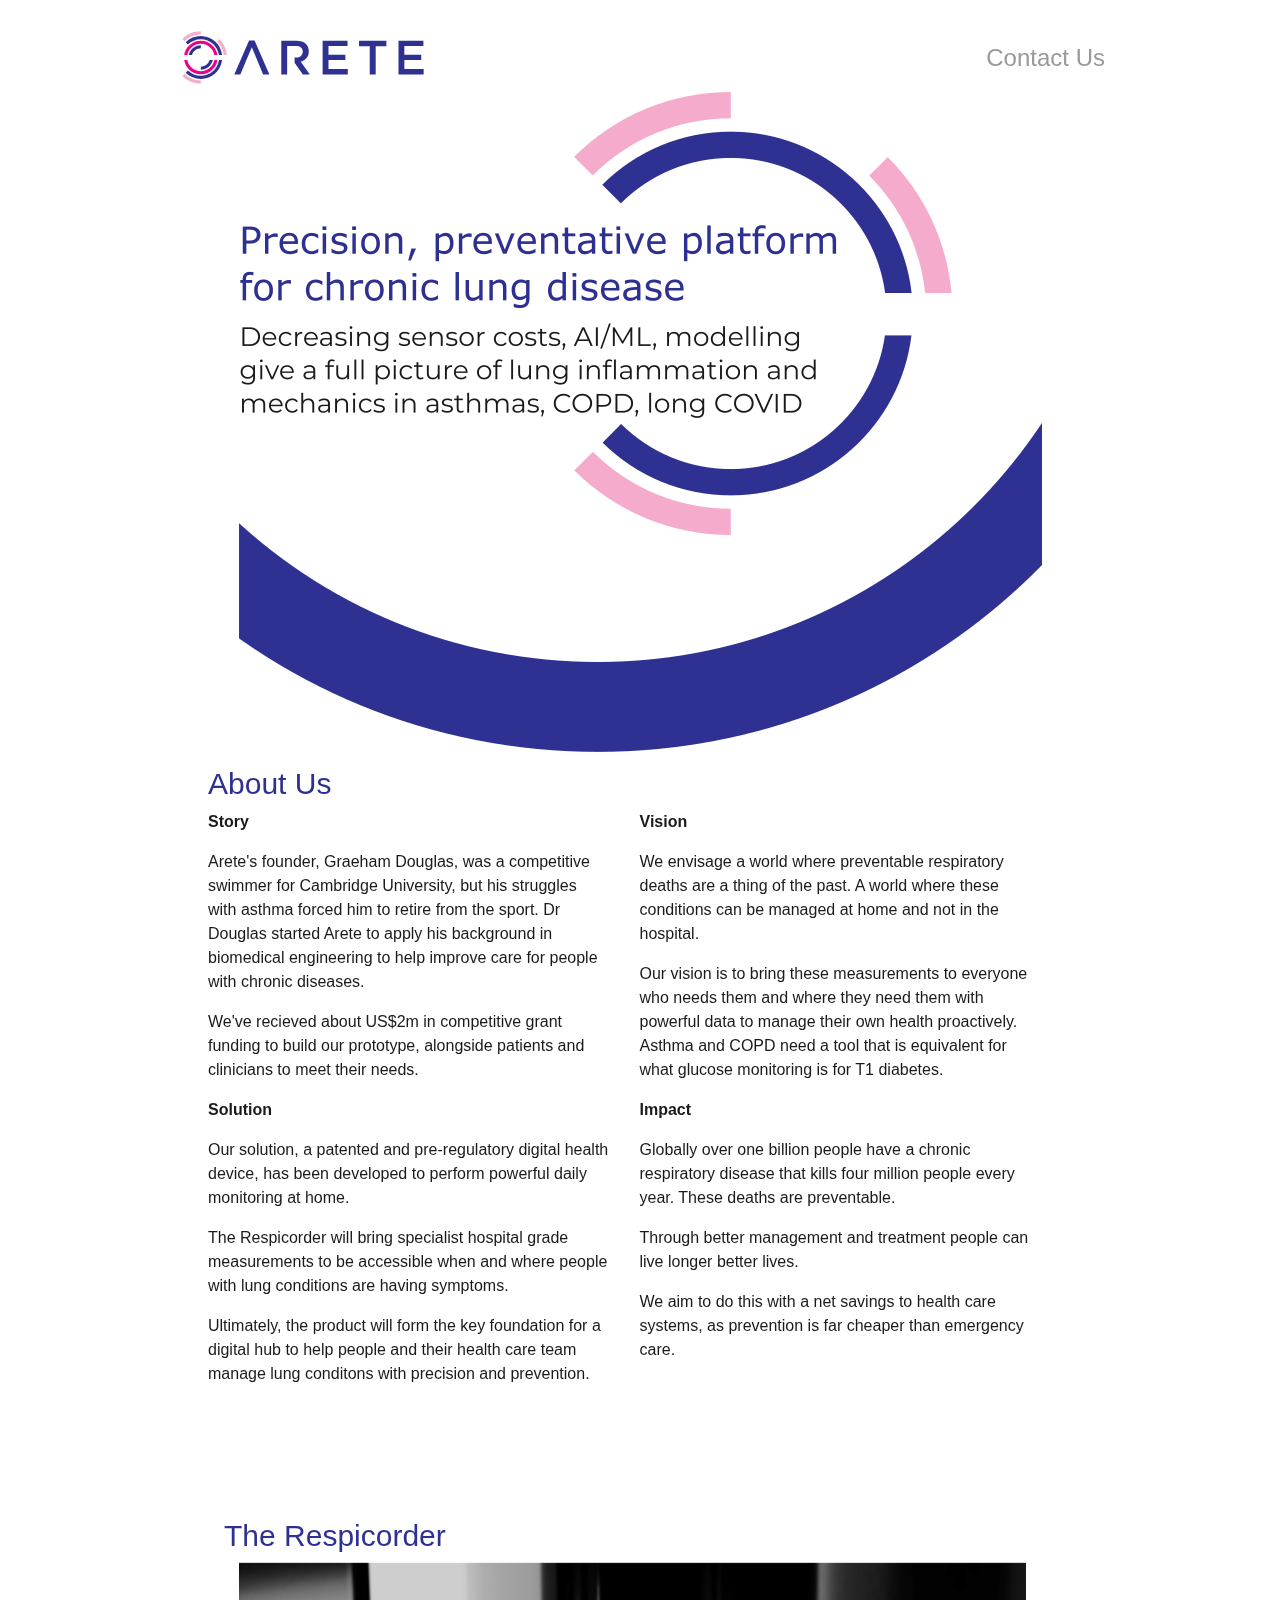
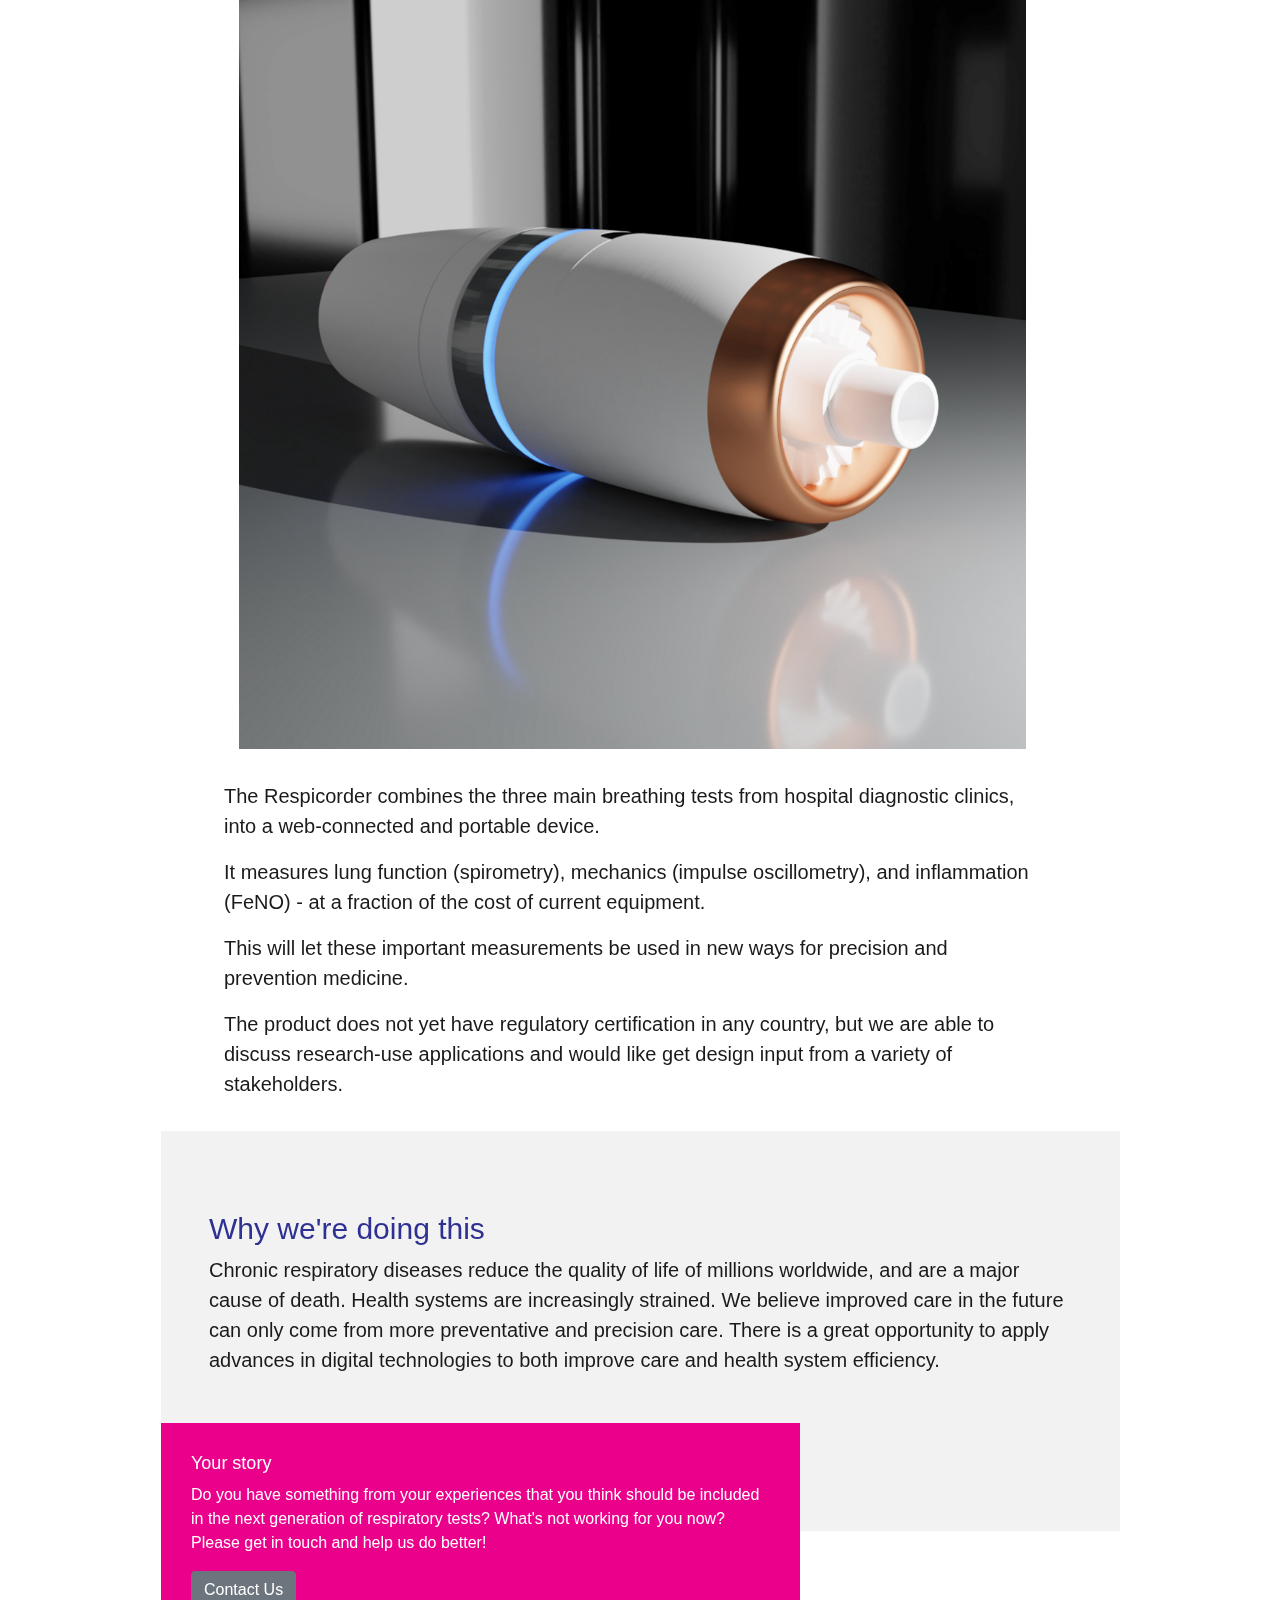
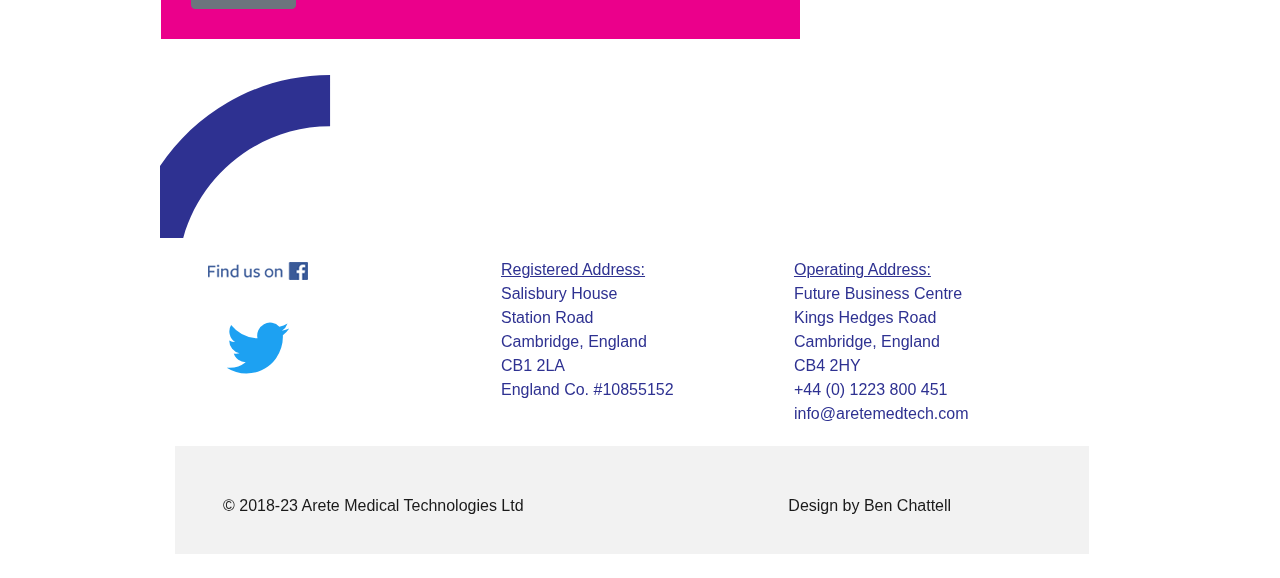
<file: index.html>
<!DOCTYPE html>
<html lang="en">
  <head>
    <meta charset="utf-8">
    <meta http-equiv="X-UA-Compatible" content="IE=edge">
    <meta name="viewport" content="width=device-width,initial-scale=1.0">
    <link rel="icon" href="favicon.ico">
    <meta name="viewport" content="width=device-width, initial-scale=1, shrink-to-fit=no">
    <meta name="google-site-verification" content="yuEkTMeDQsGkdh0eA1JxWviMfxznfW9CrmRZfPdftn4" />
    <!-- Bootstrap CSS -->
    <link rel="stylesheet" href="https://maxcdn.bootstrapcdn.com/bootstrap/4.0.0/css/bootstrap.min.css" integrity="sha384-Gn5384xqQ1aoWXA+058RXPxPg6fy4IWvTNh0E263XmFcJlSAwiGgFAW/dAiS6JXm" crossorigin="anonymous">

    <!-- Custom styles for this template -->
    <link href="arete.css" rel="stylesheet">
    <meta name="google-site-verification" content="c4JKryHxf55k9E6yOMpgy64DuHyO3357xw2Q16tNVp0" />
    <title>Arete Medical Technologies - Precision Medicine for Asthma and COPD</title>
  </head>
  <body>


      <nav class="site-header sticky-top py-0">
        <div class="container d-flex flex-column flex-md-row justify-content-between">
            <a class="py-0" href="#">
                <img src="areteLogo.svg" style="max-width:50%">
            </a>
            <a class="py-3" style="font-size: 24px;" href="mailto:info@aretemedtech.com">Contact Us</a>
        </div>
     </nav>

    <div class="position-relative container overflow-hidden text-center bg-white">
        <div class=" d-none d-md-block"></div>

        <div class="p-lg3 mx-auto my-0" style="align-items: center">
            <img style="max-width:98%;" src="arete-website-topcontainer-crop.png" alt="precision, prevention platform for chronic lung disease">
            <!--<h1 style="margin-top: 38%; margin-right: 25%" class="font-weight-normal">
                <p></p>
                A platform for
                precision, personalised, and preventative
                management of chronic diseases
            </h1>
            <p class="lead font-weight-normal " style="margin-top: 30px; margin-right: 150px">
                Decreasing sensor costs, AI/ML, and biomechanical modelling are
                used to improve patient outcomes and healthcare efficiency, starting with chronic respiratory conditions.
            </p>-->
        </div>

    </div>

    <!--<div class="container d-md-flex flex-md-equal w-100 my-md-0 pl-md-0 hide-small">
        <img style="max-width:98%;" src="midSwoosh.svg" alt="mid swoosh">
    </div>-->




    <div class="container d-md-flex flex-md-equal w-100 my-md-0 pl-md-0">



        <div class="mr-md-3 pt-3 px-3 pt-md-0 px-md-5 text-left text-white overflow-hidden">

            <div class="my-0 py-0">
                <h1 class="display-5">About Us</h1>
                <div class="row row-eq-height" style="text-align: left">

                    <div class="col-md-6 ">


                        <p><strong>Story</strong></p>
                        <p>Arete's founder, Graeham Douglas, was a competitive swimmer for Cambridge University, but his struggles with asthma forced him to retire from the sport. Dr Douglas started Arete to apply his background in biomedical engineering to help improve care for people with chronic diseases.</p>
                        <p>
                            We've recieved about US$2m in competitive grant funding to build our prototype, alongside patients and clinicians to meet their needs.
                        </p>


                    </div>

                    <div class="col-md-6 ">

                        <p><strong>Vision</strong></p>
                        <p>
                            We envisage a world where preventable respiratory deaths are a thing of the past. A world where these conditions can be managed at home and not in the hospital.
                        </p>

                        <p>
                            Our vision is to bring these measurements to everyone who needs them and where they need them with powerful data to manage their own health proactively. Asthma and COPD need a tool that is equivalent for what glucose monitoring is for T1 diabetes.
                        </p>
                    </div>

                    <div class="col-md-6 ">

                        <p><strong>Solution</strong></p>
                        <p>
                            Our solution, a patented and pre-regulatory digital health device, has been developed to perform powerful daily monitoring at home.
                        </p>
                        <p>
                            The Respicorder will bring specialist hospital grade measurements to be accessible when and where people with lung conditions are having symptoms.
                        </p>
                        <p>
                            Ultimately, the product will form the key foundation for a digital hub to help people and their health care team manage lung conditons with precision and prevention.
                        </p>
                    </div>

                    <div class="col-md-6 ">


                        <p><strong>Impact</strong></p>
                        <p>
                            Globally over one billion people have a chronic respiratory disease that kills four million people every year. These deaths are preventable.
                        </p>
                        <p>
                            Through better management and treatment people can live longer better lives.
                        </p>

                        <p>
                            We aim to do this with a net savings to health care systems, as prevention is far cheaper than emergency care.
                        </p>

                    </div>





                </div>

            </div>

        </div>

    </div>

    <div class="container d-md-flex flex-md-equal w-100 my-md-3 pl-md-3">
        <div class="mr-md-3 pt-3 px-3 pt-md-5 px-md-5 text-left text-white overflow-hidden">
            <div class="my-3 py-3">
                <h1 class="display-5">The Respicorder</h1>

                        <img class="col-md-12 " src="RespiP4Render.png" alt="The Respicorder - photo of our prototype">

                </div>
            <p class="lead">The Respicorder combines the three main breathing tests from hospital diagnostic clinics, into a web-connected and portable device.</pclass="lead">
            <p class="lead">It measures lung function (spirometry), mechanics (impulse oscillometry), and inflammation (FeNO) - at a fraction of the cost of current equipment.</p>
            <p class="lead">This will let these important measurements be used in new ways for precision and prevention medicine.</p>
            <p class="lead">The product does not yet have regulatory certification in any country, but we are able to discuss research-use applications and would like get design input from a variety of stakeholders.</p>

            </div>
        </div>
    </div>


    <div class="container d-md-flex flex-md-equal w-100 my-md-3 pl-md-3">
        <div class="row">
            <div class="container2 mr-md-3 pt-3 px-3 pt-md-5 px-md-5 text-left text-white overflow-hidden col-12">
                <div class="my-3 py-3">
                    <h1 class="display-5">Why we're doing this</h1>
                    <p class="lead">Chronic respiratory diseases reduce the quality of life of millions worldwide, and are a major cause of death. Health systems are increasingly strained. We believe improved care in the future can only come from more preventative and precision care. There is a great opportunity to apply advances in digital technologies to both improve care and health system efficiency.</p>
                </div>


            </div>

            <div class="col-8 text-white pinkdiv no-gutters">
                <h2 style="color: white">Your story</h2>
                <p style="color: white">Do you have something from your experiences that you think should be included in the next generation of respiratory tests? What's not working for you now? Please get in touch and help us do better!</p>
                <a class="btn btn-secondary" href="mailto:info@aretemedtech.com">Contact Us</a>

            </div>
            <div class="col-4 graySkybg"></div>
        </div>
    </div>



    <!--<div class="container d-md-flex flex-md-equal w-100 my-md-3 pl-md-3">
        <div class="mr-md-3 pt-3 px-3 pt-md-5 px-md-5 text-left text-white overflow-hidden">
            <div class="my-0 py-0">
                <h1 class="display-5">Origin</h1>
                <p class="lead">Arete's founder, Graeham Douglas, was a competitive swimmer for Cambridge University, but his struggles with asthma forced him to retire from the sport. Dr Douglas started Arete to apply his background in biomedical engineering to help improve care for people with chronic diseases.</p>
                <p class="lead">Arete's name was inspired by the book Zen and the Art of Motorcycle Maintenance, meaning a wholistic quality (Greek). We view chronic disease management as requiring a wholistic view of the individual. The ambiguity with the French meaning of the word (to stop) is intentional.</p>
            </div>
        </div>
    </div>-->


    <div class="container d-md-flex flex-md-equal w-100 my-md-0 pl-md-0">
        <div class="mr-md-0 pt-0 px-0 pt-md-0 px-md-0 text-left text-white overflow-hidden">
            <div class="my-0 py-0">
                <div class="row">

                    <div class="col-md-3">

                        <img width="200" src="bottomSwoosh.svg" alt="Bottom swoosh">

                    </div>

                </div>

            </div>
        </div>
    </div>



    <div class="container d-md-flex flex-md-equal w-100 my-md-0 pl-md-0">
        <div class="mr-md-0 pt-3 px-3 pt-md-0 px-md-5 text-left text-white overflow-hidden">
            <div class="my-0 py-0">

                <div class="row row-eq-height">
                    <div class="col-md-4">


                        <a href="https://www.facebook.com/AreteMedTech/">

                            <img src="FB-FindUsonFacebook-online-100.png" alt="Facebook Logo">


                        </a>
                        <p></p>

                        <a href="https://twitter.com/AreteMedTech">

                            <img width="100" src="Twitter_Logo_Blue.svg" alt="Twitter Logo">


                        </a>

                    </div>

                    <div class="col-md-4">


                        <p style="margin: 0; text-decoration-line: underline; color: #2e3191">Registered Address:</p>
                        <p style="margin: 0; color: #2e3191">Salisbury House</p>
                        <p style="margin: 0; color: #2e3191">Station Road</p>
                        <p style="margin: 0; color: #2e3191">Cambridge, England</p>
                        <p style="margin: 0; color: #2e3191">CB1 2LA</p>
                        <p style="margin: 0; color: #2e3191">England Co. #10855152</p>


                    </div>
                    <div class="col-md-4">

                        <p style="margin: 0; text-decoration-line: underline; color: #2e3191">Operating Address:</p>
                        <p style="margin: 0; color: #2e3191">Future Business Centre</p>
                        <p style="margin: 0; color: #2e3191">Kings Hedges Road</p>
                        <p style="margin: 0; color: #2e3191">Cambridge, England</p>
                        <p style="margin: 0; color: #2e3191">CB4 2HY</p>
                        <p style="margin: 0; color: #2e3191">+44 (0) 1223 800 451</p>
                        <p style="margin: 0; color: #2e3191">info@aretemedtech.com</p>


                    </div>

                </div>
            </div>
        </div>
    </div>


    <div class="container d-md-flex flex-md-equal w-100">
        <div class="container2 mr-md-3 pt-3 px-3 pt-md-5 px-md-5 overflow-hidden">
            <div class="row row-eq-height">

                <div class="col-md-6">
                    <p>© 2018-23 Arete Medical Technologies Ltd</p>
                </div>
                <div class="col-md-2 align-left">
                </div>
                <div class="col-md-4">
                    <a href="http://www.benchattelldesign.co.uk/"><p>Design by Ben Chattell</p></a>
                </div>

            </div>



        </div>
    </div>


    <!-- Optional JavaScript -->
    <!-- jQuery first, then Popper.js, then Bootstrap JS -->
    <script src="https://code.jquery.com/jquery-3.2.1.slim.min.js" integrity="sha384-KJ3o2DKtIkvYIK3UENzmM7KCkRr/rE9/Qpg6aAZGJwFDMVNA/GpGFF93hXpG5KkN" crossorigin="anonymous"></script>
    <script src="https://cdnjs.cloudflare.com/ajax/libs/popper.js/1.12.9/umd/popper.min.js" integrity="sha384-ApNbgh9B+Y1QKtv3Rn7W3mgPxhU9K/ScQsAP7hUibX39j7fakFPskvXusvfa0b4Q" crossorigin="anonymous"></script>
    <script src="https://maxcdn.bootstrapcdn.com/bootstrap/4.0.0/js/bootstrap.min.js" integrity="sha384-JZR6Spejh4U02d8jOt6vLEHfe/JQGiRRSQQxSfFWpi1MquVdAyjUar5+76PVCmYl" crossorigin="anonymous"></script>

  </body>
</html>
</file>
<file: arete.css>
/* Space out content a bit */
body {
  padding-top: 1.5rem;
  padding-bottom: 1.5rem;
}

/* Everything but the jumbotron gets side spacing for mobile first views */
.header,
.marketing,
.footer {
  padding-right: 1rem;
  padding-left: 1rem;
}

/* Custom page header */
.header {
  padding-bottom: 1rem;
  border-bottom: .05rem solid #e5e5e5;
}
/* Make the masthead heading the same height as the navigation */
.header h3 {
  margin-top: 0;
  margin-bottom: 0;
  line-height: 3rem;
}

/* Custom page footer */
.footer {
  padding-top: 1.5rem;
  color: #777;
  border-top: .05rem solid #e5e5e5;
}


.container {
  max-width: 960px;
}

.container2 {
  background-color: #f2f2f2ff;
}


/*
 * Custom translucent site header
 */

.site-header {
  background-color: rgba(255, 255, 255, .85);
  -webkit-backdrop-filter: saturate(180%) blur(20px);
  backdrop-filter: saturate(180%) blur(20px);
}
.site-header a {
  color: #999;
  transition: ease-in-out color .15s;
}
.site-header a:hover {
  color: #fff;
  text-decoration: none;
}

.pinkdiv {
  background-color: #eb008b;
    padding: 30px;

}

.graySkybg {
  background: linear-gradient(to bottom, #f2f2f2ff 0%, #f2f2f2ff 50%,#000000 50%,white 50%,white 100%); /* W3C */;

}

/*@media (min-width: 530px) {
    .main-header {
      background: url(areteLogobg.svg) no-repeat;
      background: url(arete-website-topcontainer.svg) no-repeat;
      background-size: contain;}

}*/
/*@media (max-width: 900px) {
    .hide-small{
         display: none;       
    }
}*/

.row-eq-height {
  display: -webkit-box;
  display: -webkit-flex;
  display: -ms-flexbox;
  display:         flex;
}


.row {
  margin-bottom: 20px;
}
.row .row {
  margin-top: 10px;
  margin-bottom: 20px;
}

h1 {
	color: #2e3191;
	font-size: 30px;
}

h2 {
	color: #2e3191;
	font-size: 18px;
}


p {
	color: #1a1a1a;
}




/*
 * Extra utilities
 */

.border-top { border-top: 1px solid #e5e5e5; }
.border-bottom { border-bottom: 1px solid #e5e5e5; }

.box-shadow { box-shadow: 0 .25rem .75rem rgba(0, 0, 0, .05); }

.flex-equal > * {
  -ms-flex: 1;
  -webkit-box-flex: 1;
  flex: 1;
}
@media (min-width: 768px) {
  .flex-md-equal > * {
    -ms-flex: 1;
    -webkit-box-flex: 1;
    flex: 1;
  }
}

.card-img-top {
  /*width: 100%;*/
  height: 15vw;
  object-fit: contain;
}

.overflow-hidden { overflow: hidden; }
</file>
